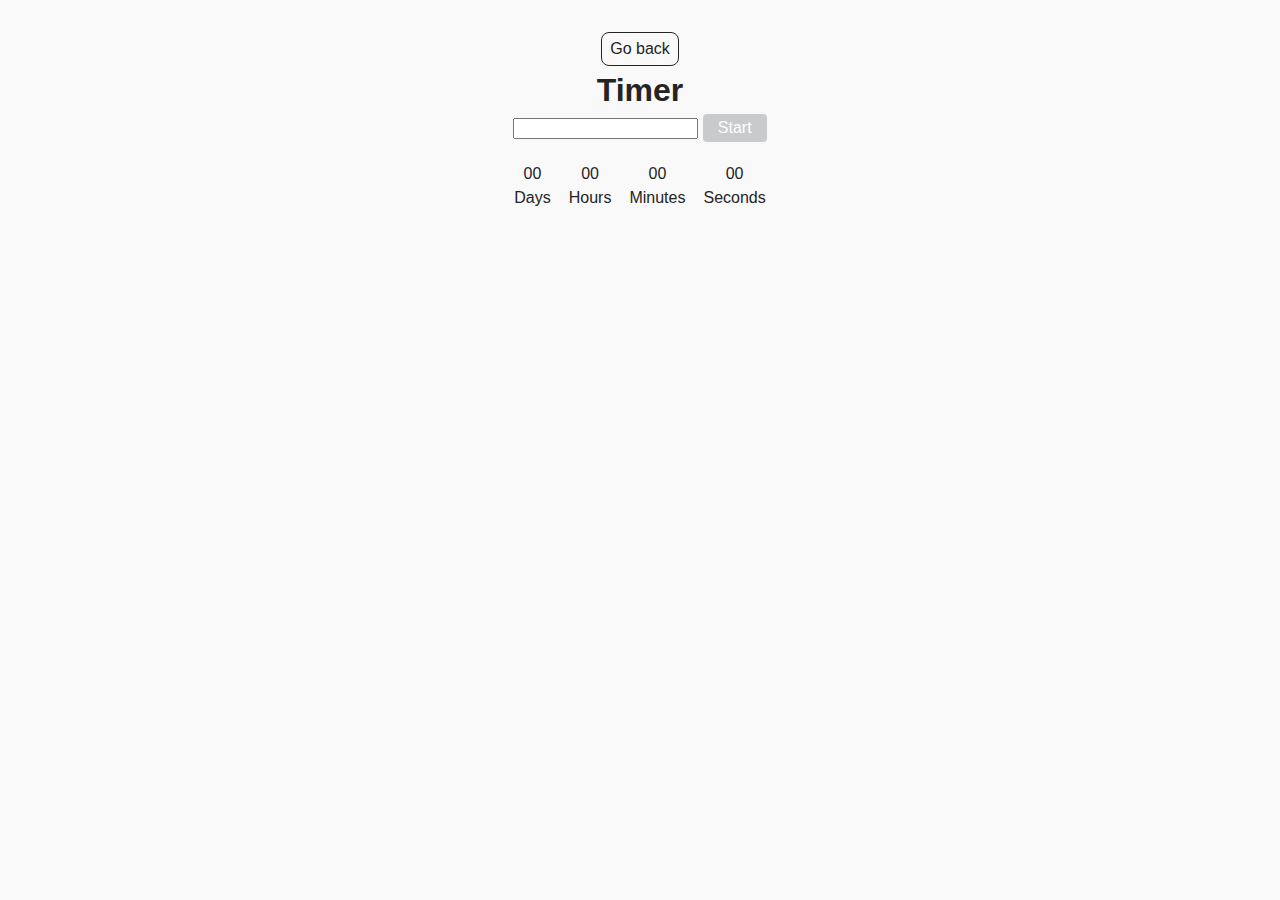
<file: src/1-timer.html>
<!DOCTYPE html>
<html lang="en">
  <head>
    <meta charset="UTF-8" />
    <meta http-equiv="X-UA-Compatible" content="IE=edge" />
    <meta name="viewport" content="width=device-width, initial-scale=1.0" />
    <title>Timer</title>
    <link rel="stylesheet" href="./css/styles.css" />
  </head>
  <body>
    <main>
      <div class="container">
        <a class="back-link" href="./index.html">Go back</a>
        <h1 class="main-title">Timer</h1>
      </div>
      <input type="text" id="datetime-picker" />
      <button type="button" data-start>Start</button>

      <div class="timer">
        <div class="field">
          <span class="days" data-days>00</span>
          <span class="label">Days</span>
        </div>
        <div class="field">
          <span class="hours" data-hours>00</span>
          <span class="label">Hours</span>
        </div>
        <div class="field">
          <span class="minutes" data-minutes>00</span>
          <span class="label">Minutes</span>
        </div>
        <div class="field">
          <span class="seconds" data-seconds>00</span>
          <span class="label">Seconds</span>
        </div>
      </div>
    </main>
    <script type="module" src="./js/1-timer.js" defer></script>
  </body>
</html>
</file>
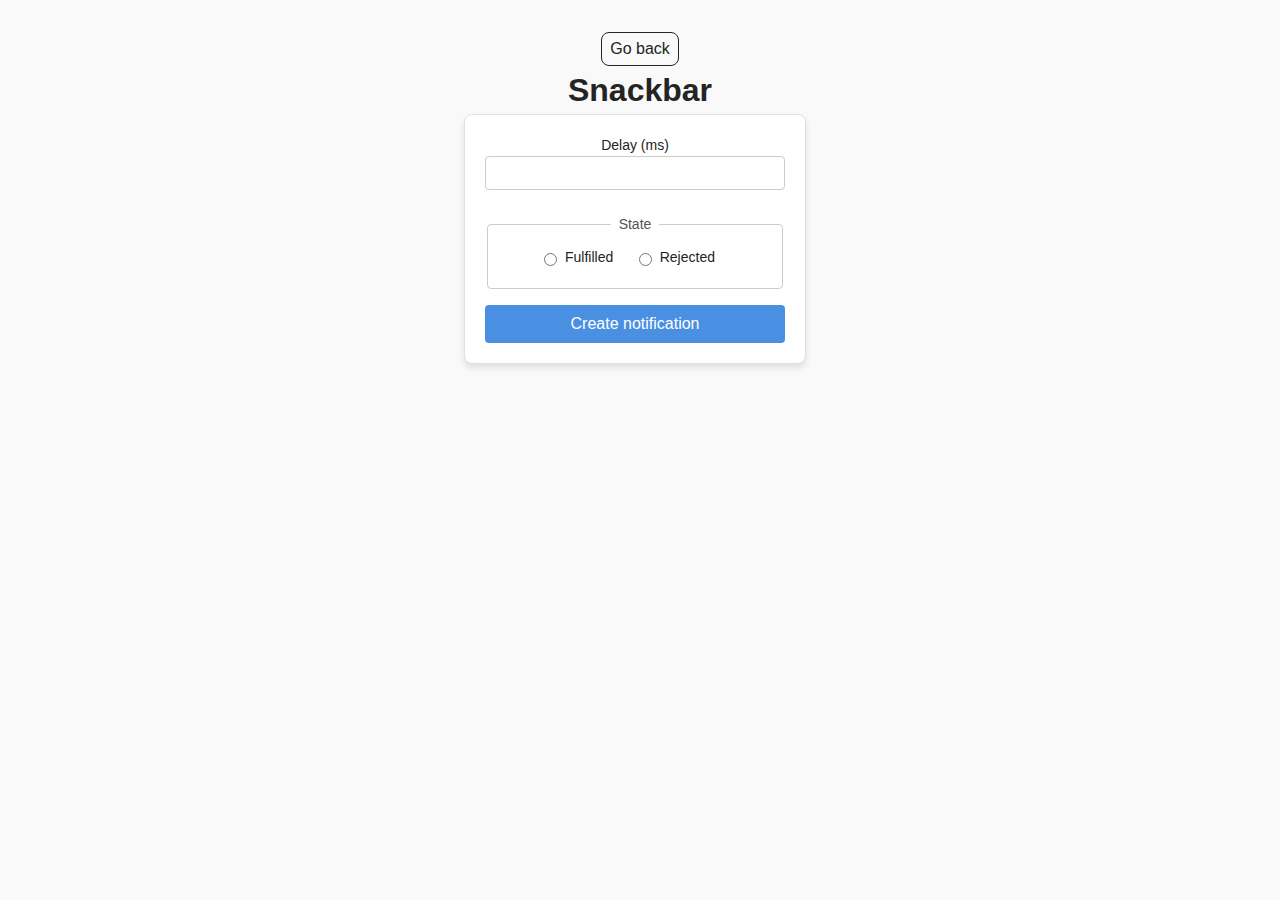
<file: src/2-snackbar.html>
<!DOCTYPE html>
<html lang="en">
  <head>
    <meta charset="UTF-8" />
    <meta http-equiv="X-UA-Compatible" content="IE=edge" />
    <meta name="viewport" content="width=device-width, initial-scale=1.0" />
    <title>Snackbar</title>
    <link rel="stylesheet" href="./css/styles.css" />
  </head>
  <body>
    <main>
      <div class="container">
        <a class="back-link" href="./index.html">Go back</a>
        <h1 class="main-title">Snackbar</h1>
      </div>
      <form class="form">
        <label>
          Delay (ms)
          <input type="number" name="delay" required />
        </label>

        <fieldset>
          <legend>State</legend>
          <label>
            <input type="radio" name="state" value="fulfilled" required />
            Fulfilled
          </label>
          <label>
            <input type="radio" name="state" value="rejected" required />
            Rejected
          </label>
        </fieldset>

        <button type="submit">Create notification</button>
      </form>
    </main>
    <script type="module" src="./js/2-snackbar.js" defer></script>
  </body>
</html>
</file>
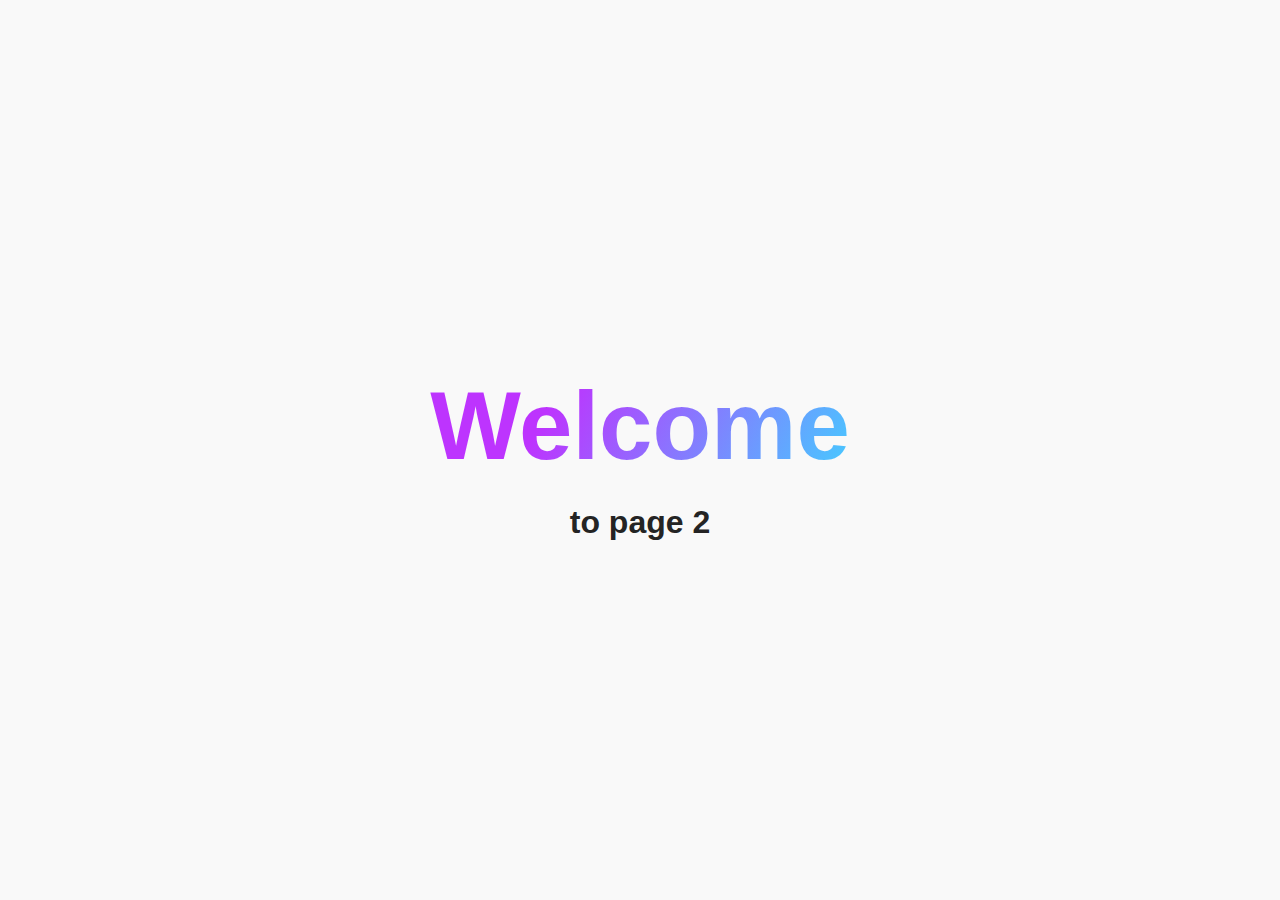
<file: src/page-2.html>
<!DOCTYPE html>
<html lang="en">
  <head>
    <meta charset="UTF-8" />
    <meta http-equiv="X-UA-Compatible" content="IE=edge" />
    <meta name="viewport" content="width=device-width, initial-scale=1.0" />
    <title>Page 2</title>
    <link rel="stylesheet" href="./css/styles.css" />
  </head>
  <body>
    <load
      src="./partials/header.html"
      icon-path="./img/sprite.svg#logo"
      highlight-act="active"
    />

    <main>
      <div class="container">
        <h1 class="main-title">
          <span class="main-title-gradient">Welcome</span> to page 2
        </h1>
        <load src="./partials/back-link.html" />
      </div>
    </main>

    <load src="./partials/footer.html" />
  </body>
</html>
</file>
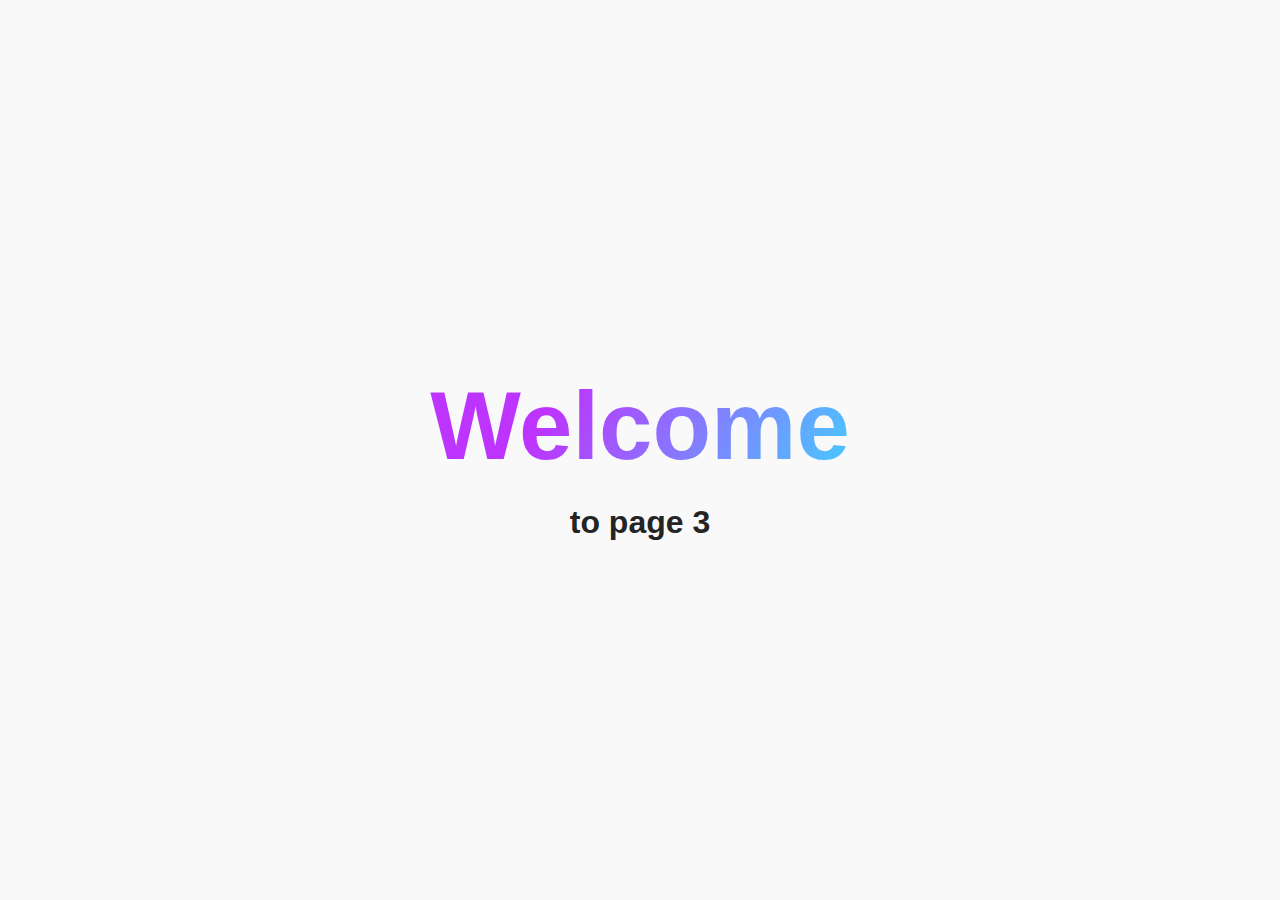
<file: src/page-3.html>
<!DOCTYPE html>
<html lang="en">
  <head>
    <meta charset="UTF-8" />
    <meta http-equiv="X-UA-Compatible" content="IE=edge" />
    <meta name="viewport" content="width=device-width, initial-scale=1.0" />
    <title>Page 3</title>
    <link rel="stylesheet" href="./css/styles.css" />
  </head>
  <body>
    <load
      src="./partials/header.html"
      icon-path="./img/sprite.svg#logo"
      highlight-curr="active"
    />

    <main>
      <div class="container">
        <h1 class="main-title">
          <span class="main-title-gradient">Welcome</span> to page 3
        </h1>
        <load src="./partials/back-link.html" />
      </div>
    </main>

    <load src="./partials/footer.html" />
  </body>
</html>
</file>
<file: src/css/styles.css>
/**
  |============================
  | include css partials with
  | default @import url()
  |============================
*/
/* Common styles */
@import url('./reset.css');
@import url('./base.css');
@import url('./container.css');
@import url('./animations.css');
@import url('./timer.css');
@import url('./snackbar.css');

/* Sections style */
@import url('./header.css');
@import url('./vite-promo.css');
@import url('./badges.css');
@import url('./back-link.css');
@import url('./footer.css');
</file>
